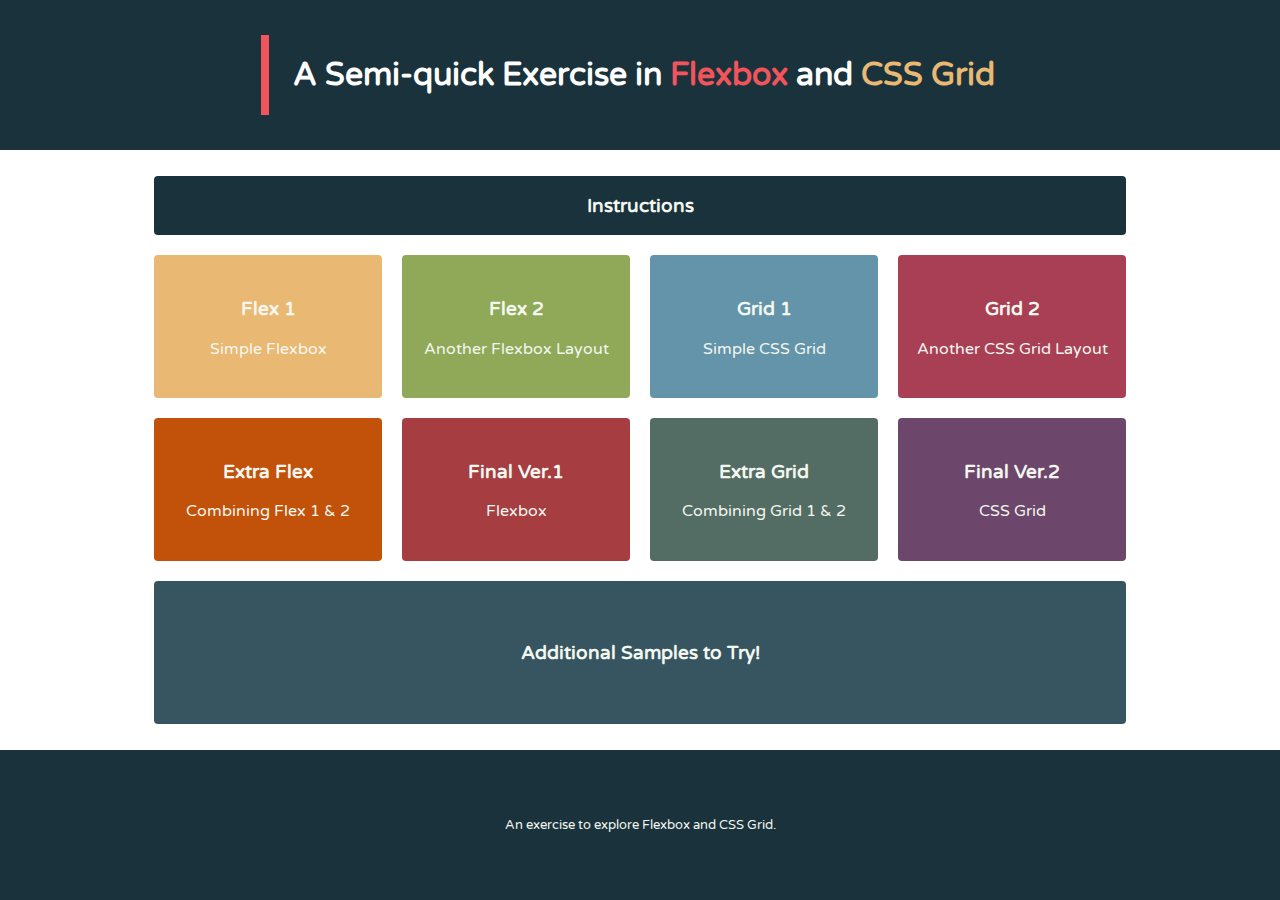
<file: index.html>
<!DOCTYPE HTML>
<html lang="en">

<head>
    <meta charset="utf-8">
    <meta name="viewport" content="width=device-width, 
       initial-scale-1, shrink-to-fit=no">
    <link rel="stylesheet" type="text/css" href="./css/styles.css">
    <title>Home</title>

</head>

<body class="index-body">
    <header class="white-text title-text">
        <div class="title-container">
            <h1>A Semi-quick Exercise in <span class="red-txt">Flexbox</span> and <span class="yellow-txt">CSS
                    Grid</span></h1>
        </div>
    </header>

    <main class="index-main">
        <div class="general">
            <a href="https://docs.google.com/document/d/1uId0Z9MgoUw18yWluw349MRS2-5rszoeCTNqi7ZdqhA/edit?usp=sharing"
                class="overview button" target="_blank">
                <div>
                    <h3>Instructions</h3>
                </div>
            </a>
        </div>

        <div class="links">
            <a href="./flex1.html" class="button one yellow-bg">
                <div>
                    <h3> Flex 1 </h3>
                    <p>Simple Flexbox</p>
                </div>
            </a>
            <a href="./flex2.html" class="button two green-bg">
                <div>
                    <h3> Flex 2 </h3>
                    <p>Another Flexbox Layout</p>
                </div>
            </a>
            <a href="./grid1.html" class="button three blue-bg">
                <div>
                    <h3> Grid 1 </h3>
                    <p>Simple CSS Grid</p>
                </div>
            </a>
            <a href="./grid2.html" class="button four purple-bg">
                <div>
                    <h3> Grid 2 </h3>
                    <p>Another CSS Grid Layout</p>
                </div>
            </a>  
        </div>

        <div class="final-links">
            <a href="./extra-flex.html" class="button inter-flex orange-bg">
                <div>
                    <h3> Extra Flex </h3>
                    <p>Combining Flex 1 & 2</p>
                </div>
            </a>
            <a href="./final-flexbox.html" class="button final-flex red-bg">
                <div>
                    <h3> Final Ver.1 </h3>
                    <p>Flexbox</p>
                </div>
            </a>
            <a href="./extra-grid.html" class="button inter-grid rose-bg">
                <div>
                    <h3> Extra Grid </h3>
                    <p>Combining Grid 1 & 2</p>
                </div>
            </a>
            <a href="./final-grid.html" class="button final-grid purple2-bg">
                <div>
                    <h3> Final Ver.2 </h3>
                    <p>CSS Grid</p>
                </div>
            </a>
        </div>
        <div class="extra">
            <a href="./extra.html" class="extra-btn button">
                <div>
                    <h3>Additional Samples to Try!</h3>
                </div>
            </a>
        </div>
    </main>
    <footer>
        <p>An exercise to explore Flexbox and CSS Grid.</p>
    </footer>
</body>

</html>
</file>
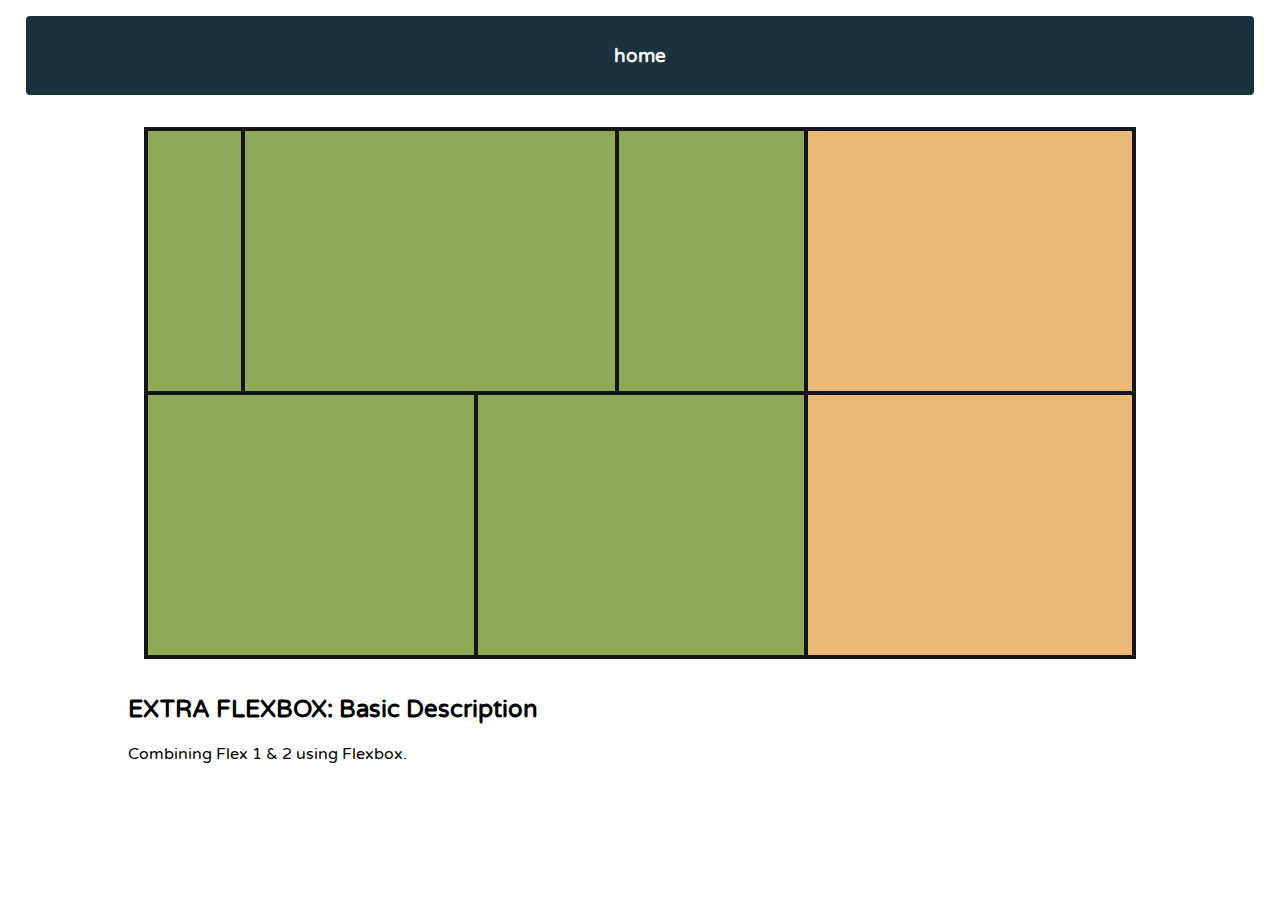
<file: extra-flex.html>
<!DOCTYPE HTML>
<html lang="en">

<head>
    <meta charset="utf-8">
    <meta name="viewport" content="width=device-width, 
       initial-scale-1, shrink-to-fit=no">
    <link rel="stylesheet" type="text/css" href="./css/styles.css">
    <link rel="stylesheet" type="text/css" href="./css/styles-extra-flex.css">
    <title>Extra Flexbox</title>

</head>

<body>
    <div class="container-steps">
        <header class="header-steps">
            <a href="./index.html" class="button">
                <h3>home</h3>
            </a>
        </header>

        <main class="display">
            <div class="container-extra-flex border">
                <div class="container-s2">
                    <div class="top border"></div>
                    <div class="bottom border"></div>
                </div>

                <div class="container-s4">

                    <div class="mini-flex">
                        <div class="mini1 border"></div>
                        <div class="mini2 border"></div>
                        <div class="mini3 border"></div>
                    </div>
                    <div class="small-flex">
                        <div class="small1 border"></div>
                        <div class="small2 border"></div>
                    </div>
                </div>
            </div>

        </main>
        <section class="info-steps">
            <h2>EXTRA FLEXBOX: Basic Description</h2>
            <p>Combining Flex 1 & 2 using Flexbox.</p>
        </section>
    </div>
</body>


</html>
</file>
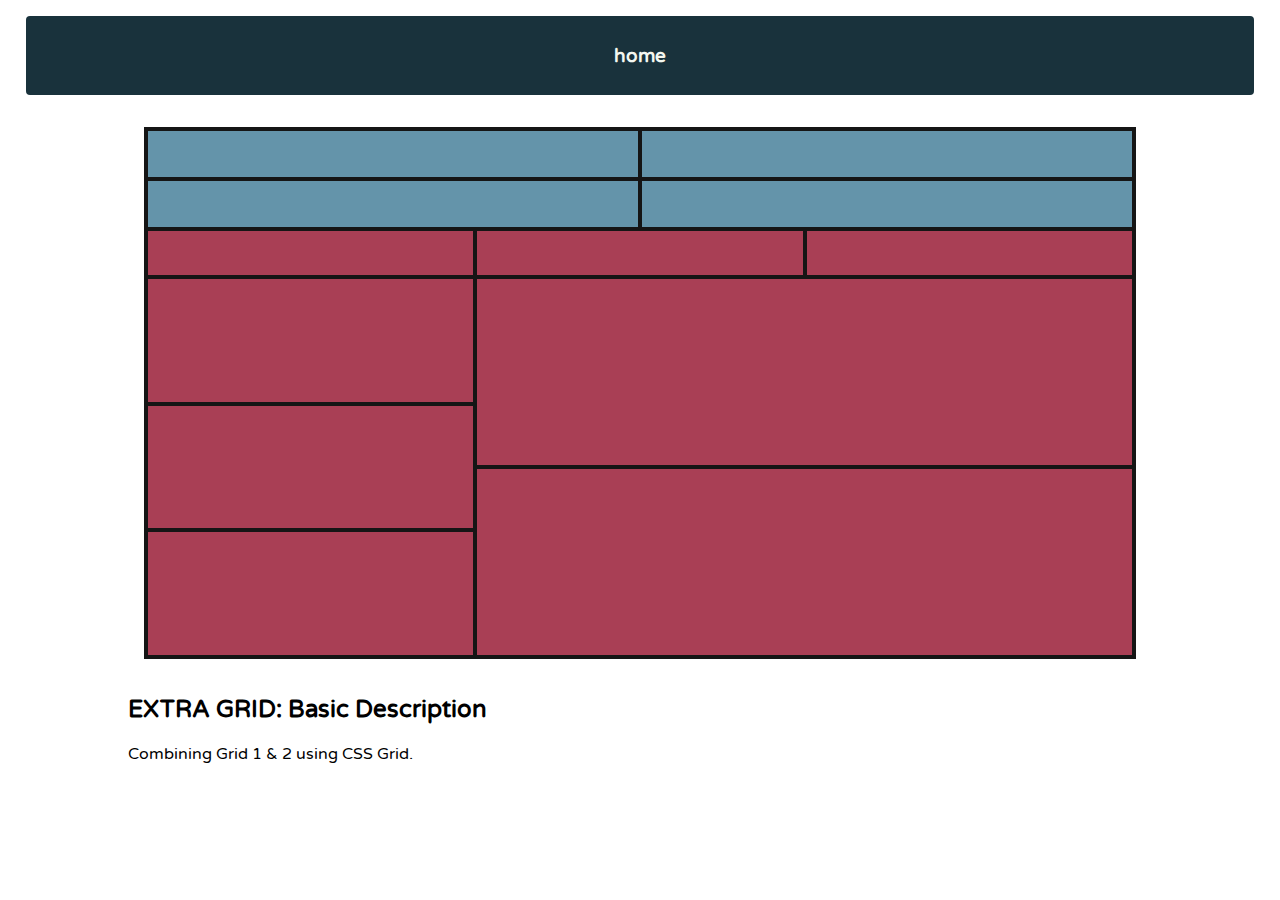
<file: extra-grid.html>
<!DOCTYPE HTML>
<html lang="en">

<head>
    <meta charset="utf-8">
    <meta name="viewport" content="width=device-width, 
       initial-scale-1, shrink-to-fit=no">
    <link rel="stylesheet" type="text/css" href="./css/styles.css">
    <link rel="stylesheet" type="text/css" href="./css/styles-extra-grid.css">
    <title>Extra CSS Grid</title>

</head>

<body>
    <div class="container-steps">
        <header class="header-steps">
            <a href="./index.html" class="button">
                <h3>home</h3>
            </a>
        </header>

        <main class="display">
            <div class="container-extra-grid border">
                <div class="container-s1">
                    <div class="tl border"></div>
                    <div class="tr border"></div>
                    <div class="bl border"></div>
                    <div class="br border"></div>
                </div>
                <div class="container-s3">
                    <div class="top1 border"></div>
                    <div class="top2 border"></div>
                    <div class="top3 border"></div>
    
                    <div class="left-grid ">
                        <div class="left1 border"></div>
                        <div class="left2 border"></div>
                        <div class="left3 border"></div>
                    </div>
                    <div class="right1 border"></div>
                    <div class="right2 border"></div>
                </div>
            </div>
        </main>
        <section class="info-steps">
            <h2>EXTRA GRID: Basic Description</h2>
            <p>Combining Grid 1 & 2 using CSS Grid. </p>
        </section>
    </div>
</body>


</html>
</file>
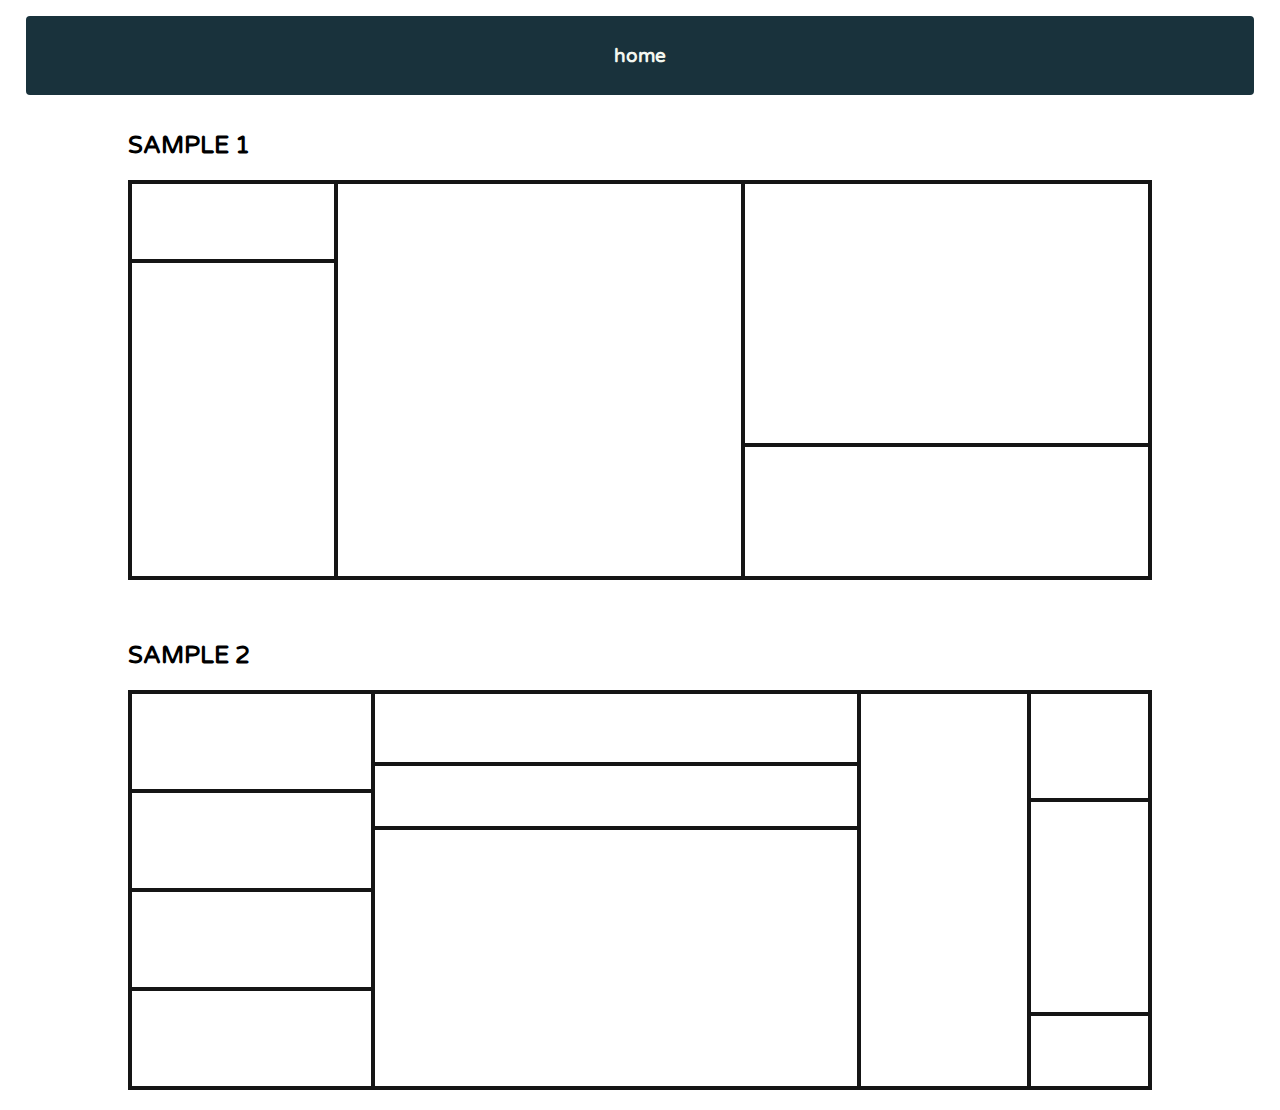
<file: extra.html>
<!DOCTYPE HTML>
<html lang="en">

<head>
    <meta charset="utf-8">
    <meta name="viewport" content="width=device-width, 
       initial-scale-1, shrink-to-fit=no">
    <link rel="stylesheet" type="text/css" href="./css/styles.css">
    <link rel="stylesheet" type="text/css" href="./css/styles-extra.css">

    <title>Extra Exercises</title>

</head>

<body class="extra-body">
    <header class="header-steps">
        <a href="./index.html" class="button">
            <h3>home</h3>
        </a>
    </header>
    <div class="container-extra">
        <h2>SAMPLE 1</h2>
        <div class="sample1 border">
            <div class="s1-grid">
                <div class="pop border"></div>
                <div class="bop border"></div>
            </div>
            <div class="item border"></div>
            <div class="item flex-item ">
                <div class="small-item1 border"></div>
                <div class="small-item2 border"></div>
            </div>
        </div>
        <br>
        <h2>SAMPLE 2</h2>
        <div class="sample2 border">
            <div class="t1">
                <div class="item flex-item">
                    <div class="small-item1 border"></div>
                    <div class="small-item1 border"></div>
                    <div class="small-item1 border"></div>
                    <div class="small-item1 border"></div>
                </div>
            </div>
            <div class="t2 border"></div>
            <div class="t3 border"></div>
            <div class="t4">
                <div class="s1-grid">
                    <div class="pop border"></div>
                    <div class="bop border"></div>
                </div>
            </div>
            <div class="t5 border"></div>
            <div class="t6">
                <div class="top border"></div>
                <div class="bottom border"></div>
            </div>
        </div>
    </div>
</body>

</html>
</file>
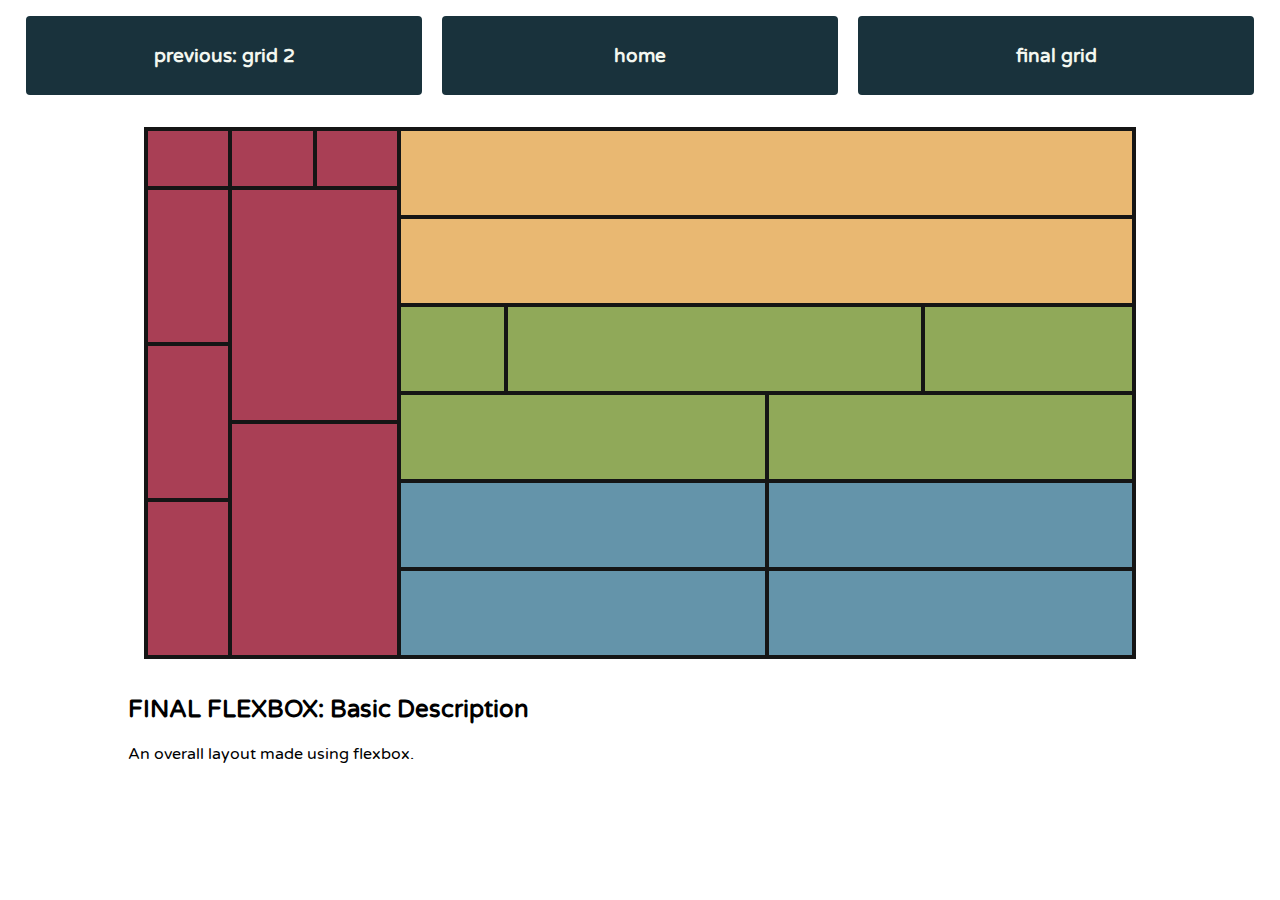
<file: final-flexbox.html>
<!DOCTYPE HTML>
<html lang="en">

<head>
    <meta charset="utf-8">
    <meta name="viewport" content="width=device-width, 
       initial-scale-1, shrink-to-fit=no">
    <link rel="stylesheet" type="text/css" href="./css/styles.css">
    <link rel="stylesheet" type="text/css" href="./css/styles-final-flex.css">
    <title>Final Step: Flexbox</title>

</head>

<body>
    <div class="container-steps">
        <header class="header-steps">
            <a href="./grid2.html" class="button">
                <h3>previous: grid 2</h3>
            </a>
            <a href="./index.html" class="button">
                <h3>home</h3>
            </a>
            <a href="./final-grid.html" class="button">
                <h3>final grid</h3>
            </a>
        </header>

        <main class="display">
            <div class="container-final-flex border">
                <div class="no-octo">
                    <div class="top1 border"></div>
                    <div class="top2 border"></div>
                    <div class="top3 border"></div>

                    <div class="left-grid ">
                        <div class="left1 border"></div>
                        <div class="left2 border"></div>
                        <div class="left3 border"></div>
                    </div>
                    <div class="right1 border"></div>
                    <div class="right2 border"></div>
                </div>
                <div class="yes-octo">
                    <div class="flapjack-octo">
                        <div class="top border"></div>
                        <div class="bottom border"></div>
                    </div>
                    <div class="dumbo-octo">
                        <div class="mini-flex">
                            <div class="mini1 border"></div>
                            <div class="mini2 border"></div>
                            <div class="mini3 border"></div>
                        </div>
                        <div class="small-flex">
                            <div class="small1 border"></div>
                            <div class="small2 border"></div>
                        </div>
                    </div>
                    <div class="ghost-octo">
                        <div class="tl border"></div>
                        <div class="tr border"></div>
                        <div class="bl border"></div>
                        <div class="br border"></div>
                    </div>
                </div>
            </div>
        </main>
        <section class="info-steps">
            <h2>FINAL FLEXBOX: Basic Description</h2>
            <p>An overall layout made using flexbox.</p>
        </section>
    </div>
</body>


</html>
</file>
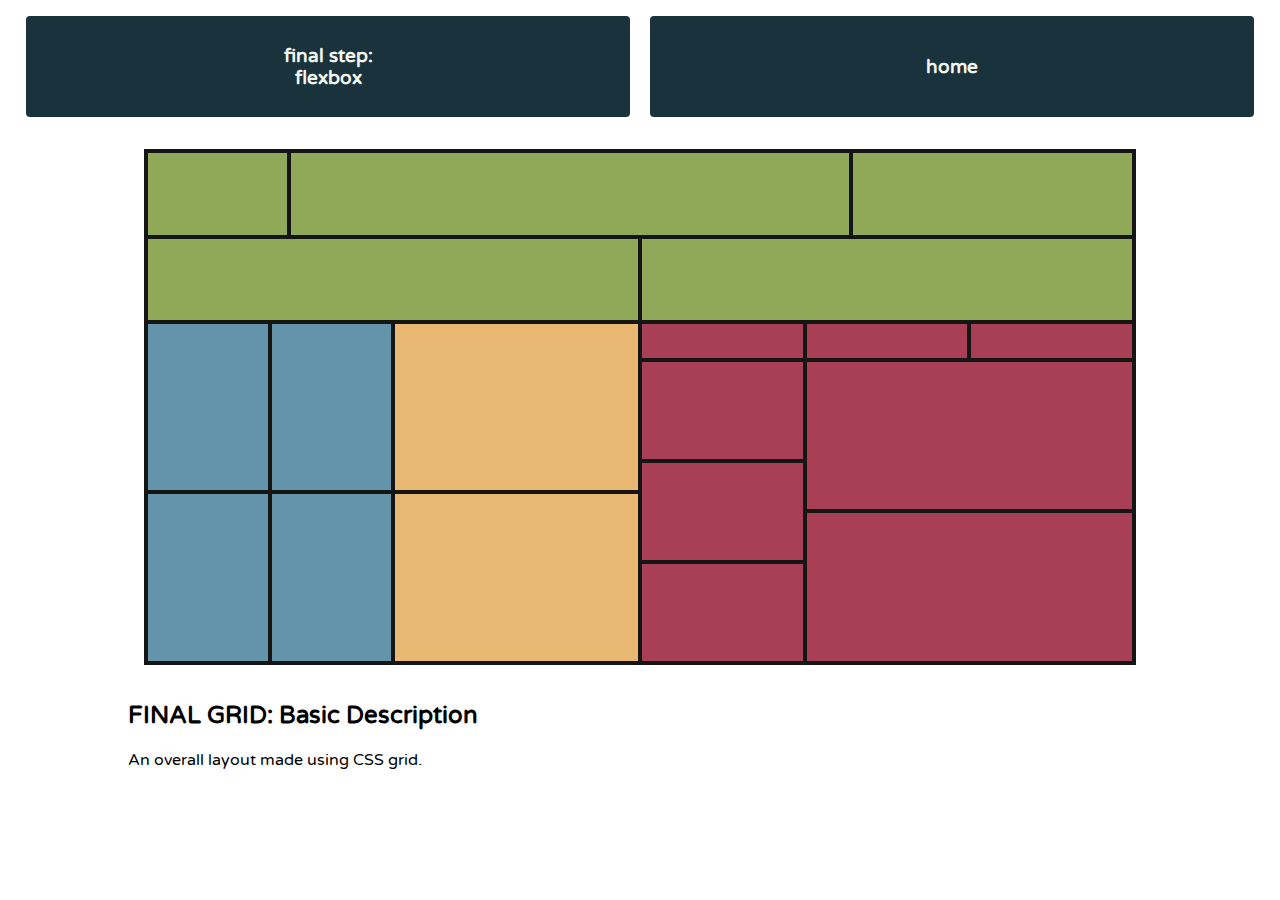
<file: final-grid.html>
<!DOCTYPE HTML>
<html lang="en">

<head>
    <meta charset="utf-8">
    <meta name="viewport" content="width=device-width, 
       initial-scale-1, shrink-to-fit=no">
    <link rel="stylesheet" type="text/css" href="./css/styles.css">
    <link rel="stylesheet" type="text/css" href="./css/styles-final-grid.css">

    <title>Final Step: Grid</title>

</head>

<body>
    <div class="container-steps">
        <header class="header-steps">
            <a href="./final-flexbox.html" class="button">
                <h3>final step: <br> flexbox</h3>
            </a>
            <a href="./index.html" class="button">
                <h3>home</h3>
            </a>
        </header>
        <main class="display">
            <div class="container-final-grid border">
                <div class="husky">
                    <div class="mini-flex">
                        <div class="mini1 border"></div>
                        <div class="mini2 border"></div>
                        <div class="mini3 border"></div>
                    </div>
                    <div class="small-flex">
                        <div class="small1 border"></div>
                        <div class="small2 border"></div>
                    </div>
                </div>

                <div class="bichon">
                    <div class="tl border"></div>
                    <div class="tr border"></div>
                    <div class="bl border"></div>
                    <div class="br border"></div>
                </div>

                <div class="terrier">
                    <div class="top border"></div>
                    <div class="bottom border"></div>
                </div>

                <div class="doberman">
                    <div class="top1 border"></div>
                    <div class="top2 border"></div>
                    <div class="top3 border"></div>

                    <div class="left-grid ">
                        <div class="left1 border"></div>
                        <div class="left2 border"></div>
                        <div class="left3 border"></div>
                    </div>
                    <div class="right1 border"></div>
                    <div class="right2 border"></div>
                </div>
            </div>
        </main>
        <section class="info-steps">
            <h2>FINAL GRID: Basic Description</h2>
            <p>An overall layout made using CSS grid.</p>
        </section>
    </div>
</body>

</html>
</file>
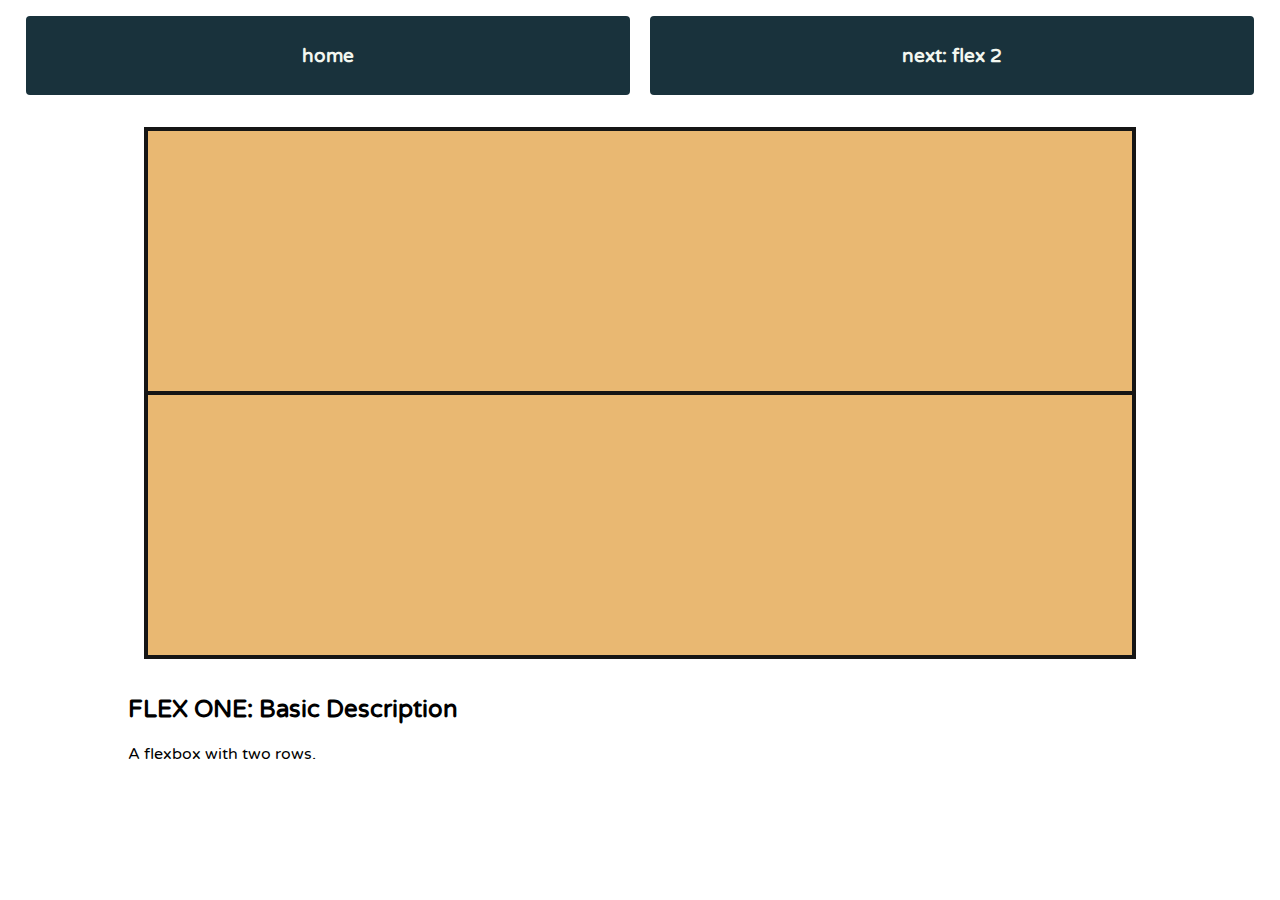
<file: flex1.html>
<!DOCTYPE HTML>
<html lang="en">

<head>
    <meta charset="utf-8">
    <meta name="viewport" content="width=device-width, 
       initial-scale-1, shrink-to-fit=no">
    <link rel="stylesheet" type="text/css" href="./css/styles.css">
    <link rel="stylesheet" type="text/css" href="./css/styles-flex1.css">
    <title>Flex 1</title>
</head>

<body>
    <div class="container-steps">
        <header class="header-steps">
            <a href="./index.html" class="button">
                <h3>home</h3>
            </a>
            <a href="./flex2.html" class="button">
                <h3>next: flex 2</h3>
            </a>
        </header>

        <main class="display">
            <div class="container-s2 border">
                <div class="top border"></div>
                <div class="bottom border"></div>
            </div>
        </main>
        <section class="info-steps">
            <h2>FLEX ONE: Basic Description</h2>
            <p>A flexbox with two rows.</p>
        </section>
    </div>
</body>


</html>
</file>
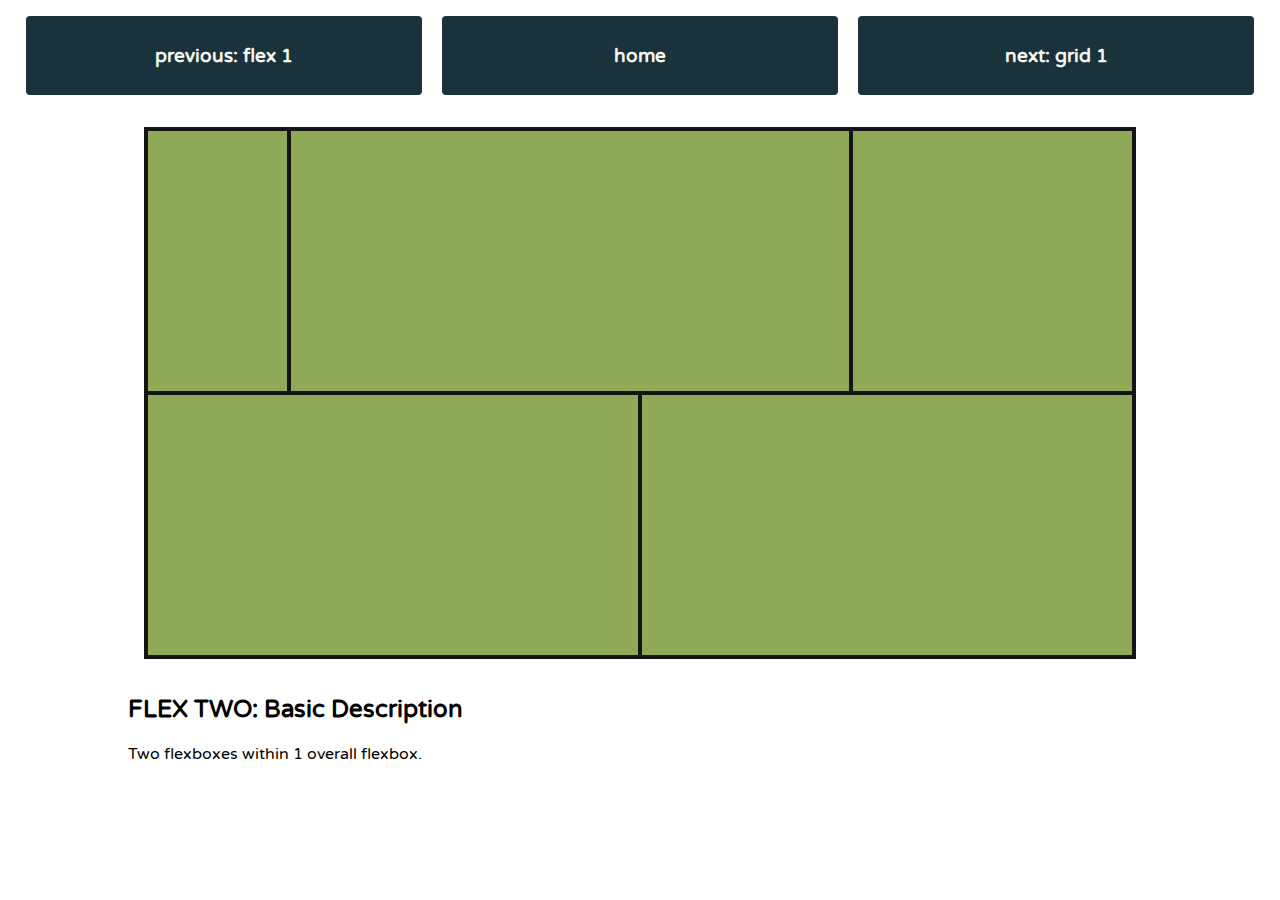
<file: flex2.html>
<!DOCTYPE HTML>
<html lang="en">

<head>
    <meta charset="utf-8">
    <meta name="viewport" content="width=device-width, 
       initial-scale-1, shrink-to-fit=no">
    <link rel="stylesheet" type="text/css" href="./css/styles.css">
    <link rel="stylesheet" type="text/css" href="./css/styles-flex2.css">
    <title>Flex 2</title>
</head>

<body>
    <div class="container-steps">
        <header class="header-steps">
            <a href="./flex1.html" class="button">
                <h3>previous: flex 1</h3>
            </a>
            <a href="./index.html" class="button">
                <h3>home</h3>
            </a>
            <a href="./grid1.html" class="button less-padding">
                <h3>next: grid 1</h3>
            </a>
        </header>
        <main class="display">
            <div class="container-s4 border">
                <div class="mini-flex">
                    <div class="mini1 border"></div>
                    <div class="mini2 border"></div>
                    <div class="mini3 border"></div>
                </div>
                <div class="small-flex">
                    <div class="small1 border"></div>
                    <div class="small2 border"></div>
                </div>
            </div>
        </main>
        <section class="info-steps">
            <h2>FLEX TWO: Basic Description</h2>
            <p>Two flexboxes within 1 overall flexbox.</p>
        </section>
    </div>
</body>


</html>
</file>
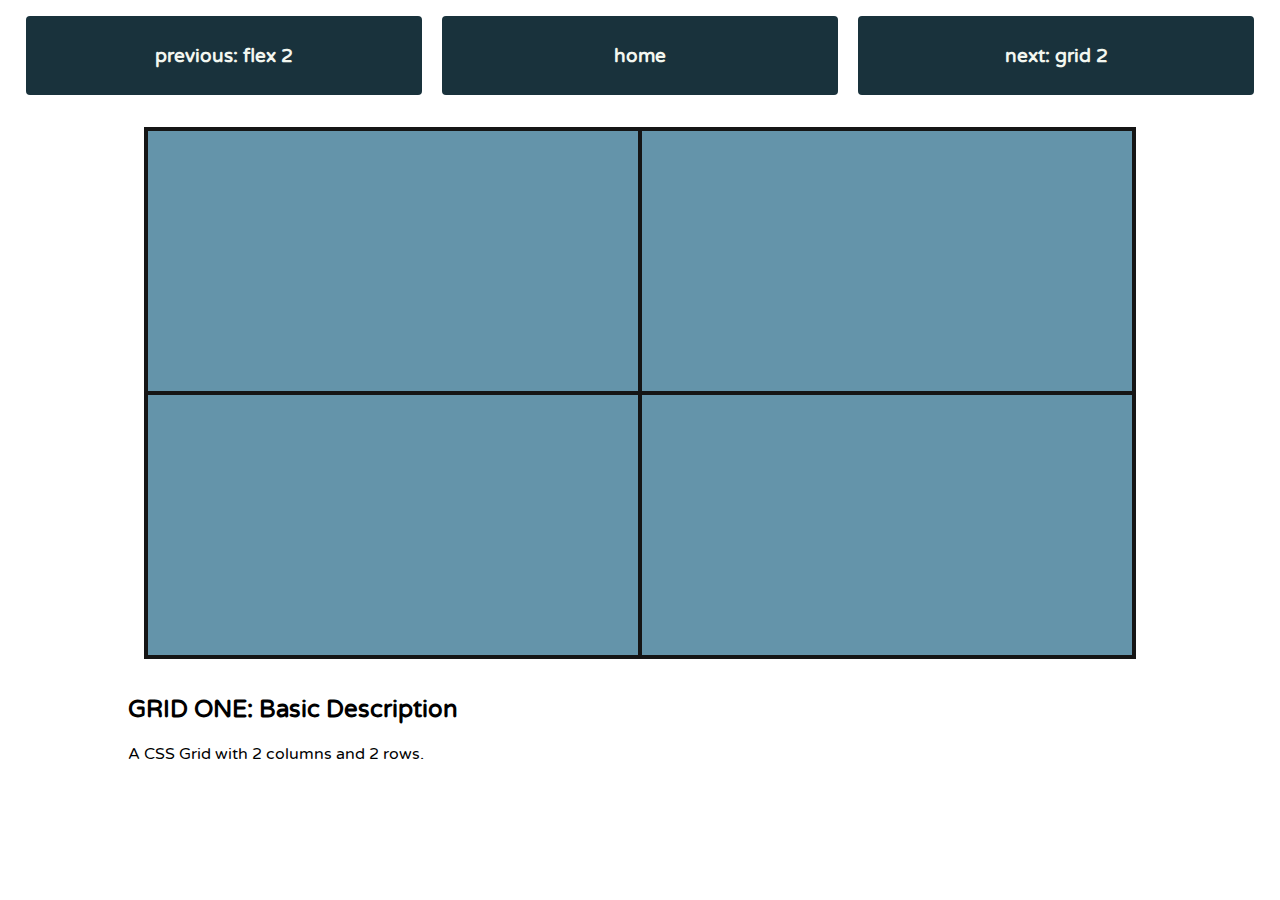
<file: grid1.html>
<!DOCTYPE HTML>
<html lang="en">

<head>
    <meta charset="utf-8">
    <meta name="viewport" content="width=device-width, 
       initial-scale-1, shrink-to-fit=no">
    <link rel="stylesheet" type="text/css" href="./css/styles.css">
    <link rel="stylesheet" type="text/css" href="./css/styles-grid1.css">
    <title>Grid 1</title>

</head>

<body>
    <div class="container-steps">
        <header class="header-steps">
            <a href="./flex2.html" class="button">
                <h3>previous: flex 2</h3>
            </a>
            <a href="./index.html" class="button">
                <h3>home</h3>
            </a>
            <a href="./grid2.html" class="button">
                <h3>next: grid 2</h3>
            </a>
        </header>
        <main class="display">

            <div class="container-s1 border">
                <div class="tl border"></div>
                <div class="tr border"></div>
                <div class="bl border"></div>
                <div class="br border"></div>
            </div>
        </main>
        <section class="info-steps">
            <h2>GRID ONE: Basic Description</h2>
            <p>A CSS Grid with 2 columns and 2 rows.</p>
        </section>
    </div>
</body>


</html>
</file>
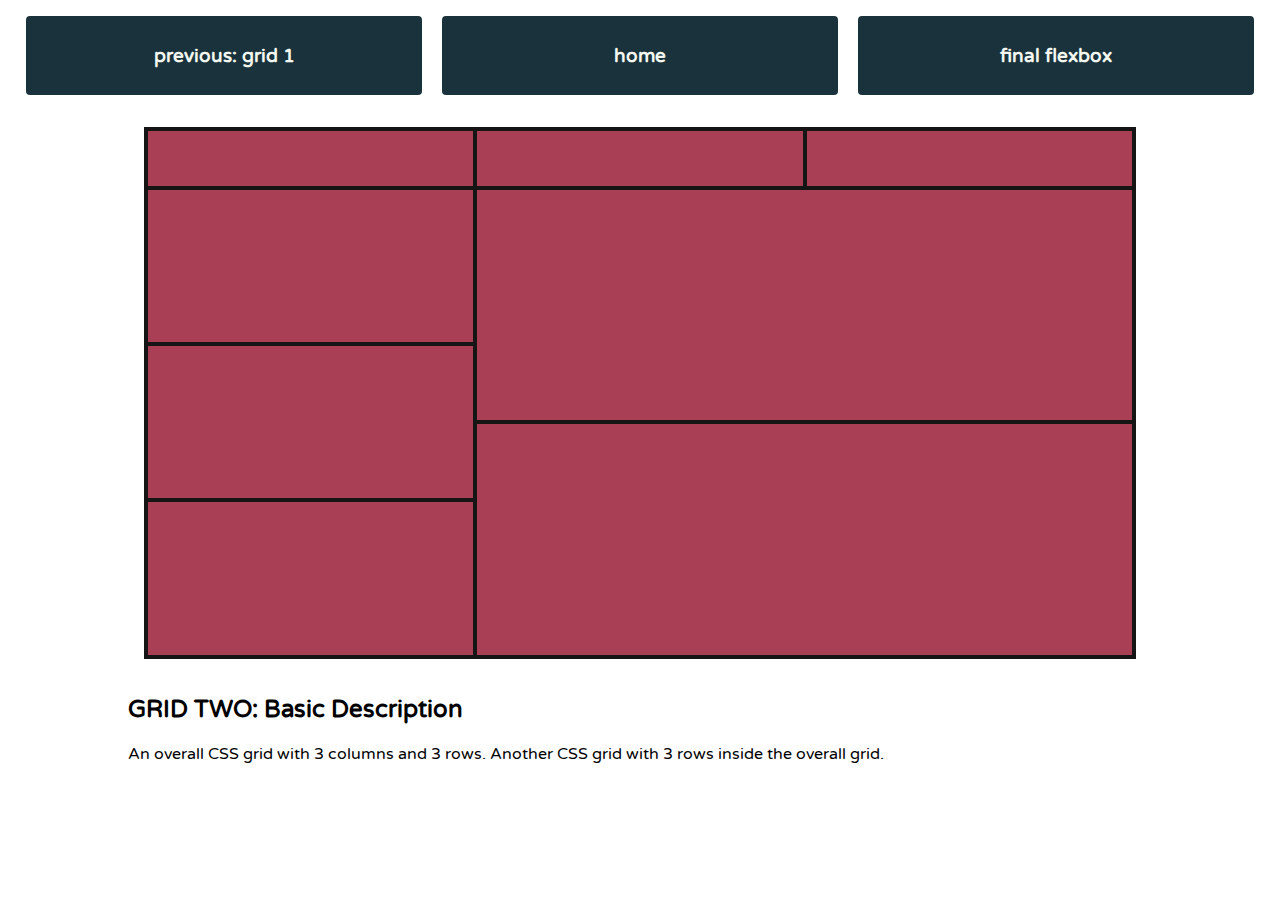
<file: grid2.html>
<!DOCTYPE HTML>
<html lang="en">

<head>
    <meta charset="utf-8">
    <meta name="viewport" content="width=device-width, 
       initial-scale-1, shrink-to-fit=no">
    <link rel="stylesheet" type="text/css" href="./css/styles.css">
    <link rel="stylesheet" type="text/css" href="./css/styles-grid2.css">
    <title>Grid 2</title>
</head>

<body>
    <div class="container-steps">
        <header class="header-steps">
            <a href="./grid1.html" class="button">
                <h3>previous: grid 1</h3>
            </a>
            <a href="./index.html" class="button">
                <h3>home</h3>
            </a>
            <a href="./final-flexbox.html" class="button">
                <h3>final flexbox</h3>
            </a>
        </header>
        <main class="display">
            <div class="container-s3 border">
                <div class="top1 border"></div>
                <div class="top2 border"></div>
                <div class="top3 border"></div>

                <div class="left-grid ">
                    <div class="left1 border"></div>
                    <div class="left2 border"></div>
                    <div class="left3 border"></div>
                </div>
                <div class="right1 border"></div>
                <div class="right2 border"></div>
            </div>
        </main>
        <section class="info-steps">
            <h2>GRID TWO: Basic Description</h2>
            <p>An overall CSS grid with 3 columns and 3 rows. Another CSS grid with 3 rows inside the overall grid.</p>
        </section>
    </div>
</body>


</html>
</file>
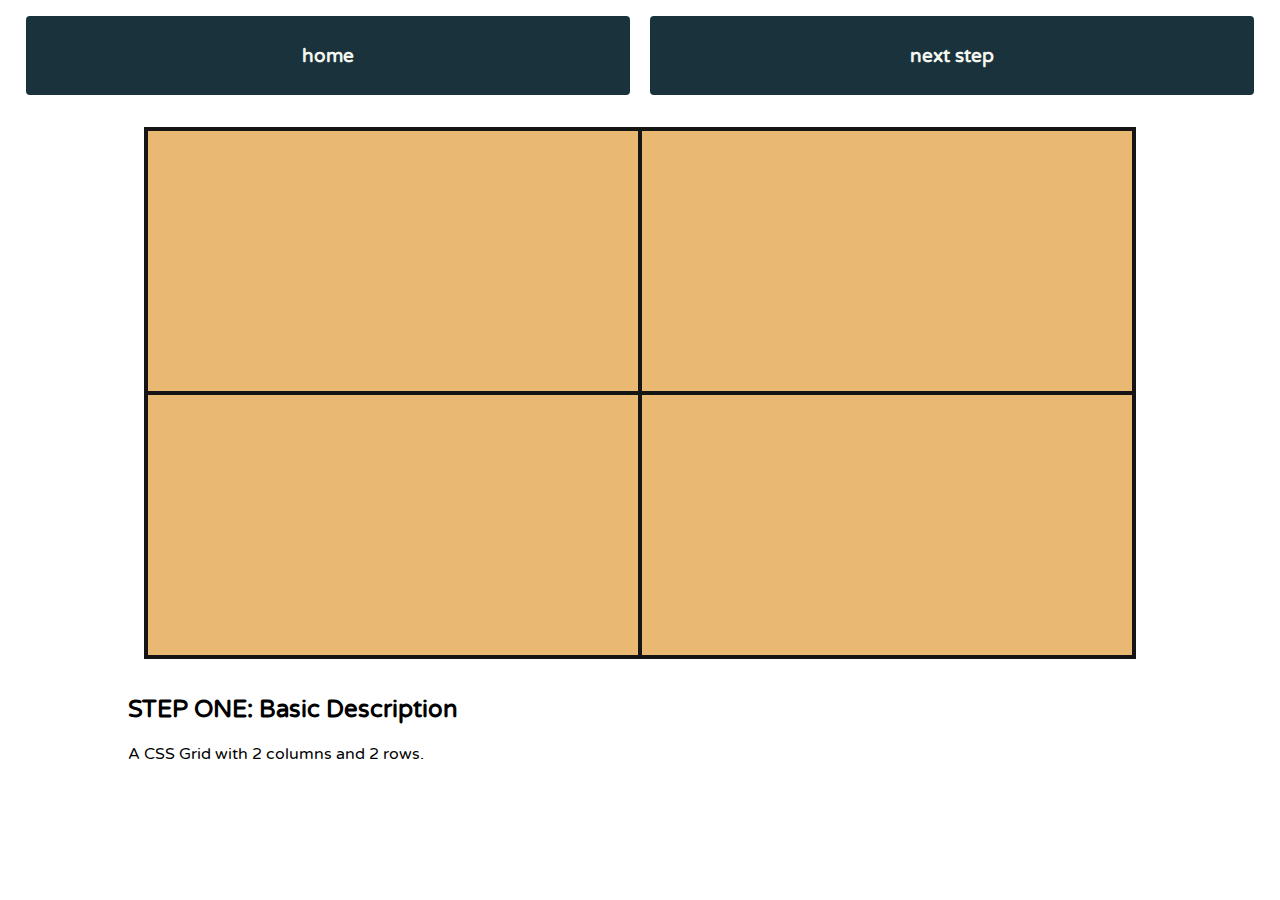
<file: step1.html>
<!DOCTYPE HTML>
<html lang="en">

<head>
    <meta charset="utf-8">
    <meta name="viewport" content="width=device-width, 
       initial-scale-1, shrink-to-fit=no">
    <link rel="stylesheet" type="text/css" href="./css/styles.css">
    <link rel="stylesheet" type="text/css" href="./css/styles-s1.css">
    <title>Step 1</title>

</head>

<body>
    <div class="container-steps">
        <header class="header-steps">
            <a href="./index.html" class="button">
                <h3>home</h3>
            </a>
            <a href="./step2.html" class="button">
                <h3>next step</h3>
            </a>
        </header>
        <main class="display">

            <div class="container-s1 border">
                <div class="tl border"></div>
                <div class="tr border"></div>
                <div class="bl border"></div>
                <div class="br border"></div>
            </div>
        </main>
        <section class="info-steps">
            <h2>STEP ONE: Basic Description</h2>
            <p>A CSS Grid with 2 columns and 2 rows.</p>
        </section>
    </div>
</body>


</html>
</file>
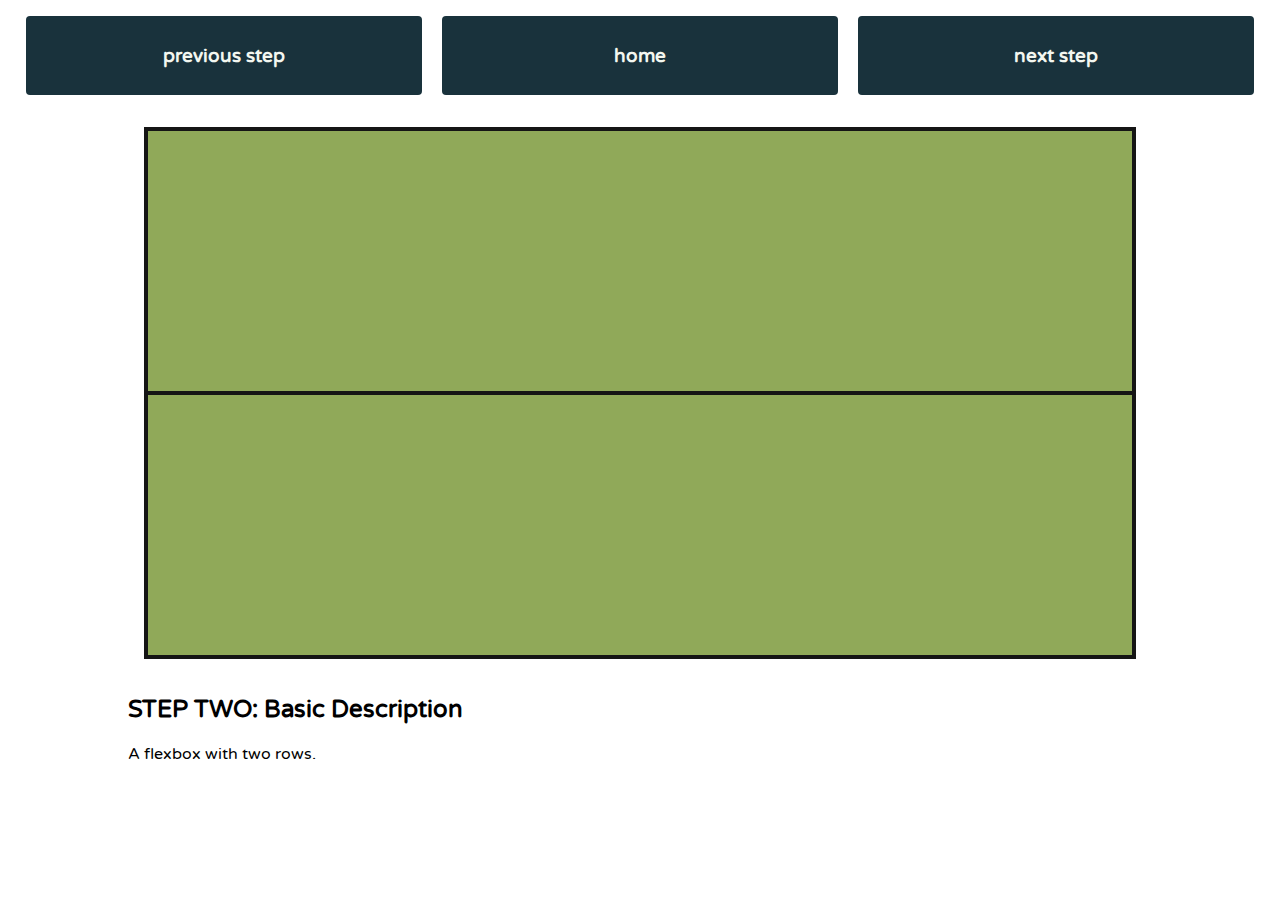
<file: step2.html>
<!DOCTYPE HTML>
<html lang="en">

<head>
    <meta charset="utf-8">
    <meta name="viewport" content="width=device-width, 
       initial-scale-1, shrink-to-fit=no">
    <link rel="stylesheet" type="text/css" href="./css/styles.css">
    <link rel="stylesheet" type="text/css" href="./css/styles-s2.css">
    <title>Step 2</title>
</head>

<body>
    <div class="container-steps">
        <header class="header-steps">
            <a href="./step1.html" class="button">
                <h3>previous step</h3>
            </a>
            <a href="./index.html" class="button">
                <h3>home</h3>
            </a>
            <a href="./step3.html" class="button">
                <h3>next step</h3>
            </a>
        </header>

        <main class="display">
            <div class="container-s2 border">
                <div class="top border"></div>
                <div class="bottom border"></div>
            </div>
        </main>
        <section class="info-steps">
            <h2>STEP TWO: Basic Description</h2>
            <p>A flexbox with two rows.</p>
        </section>
    </div>
</body>


</html>
</file>
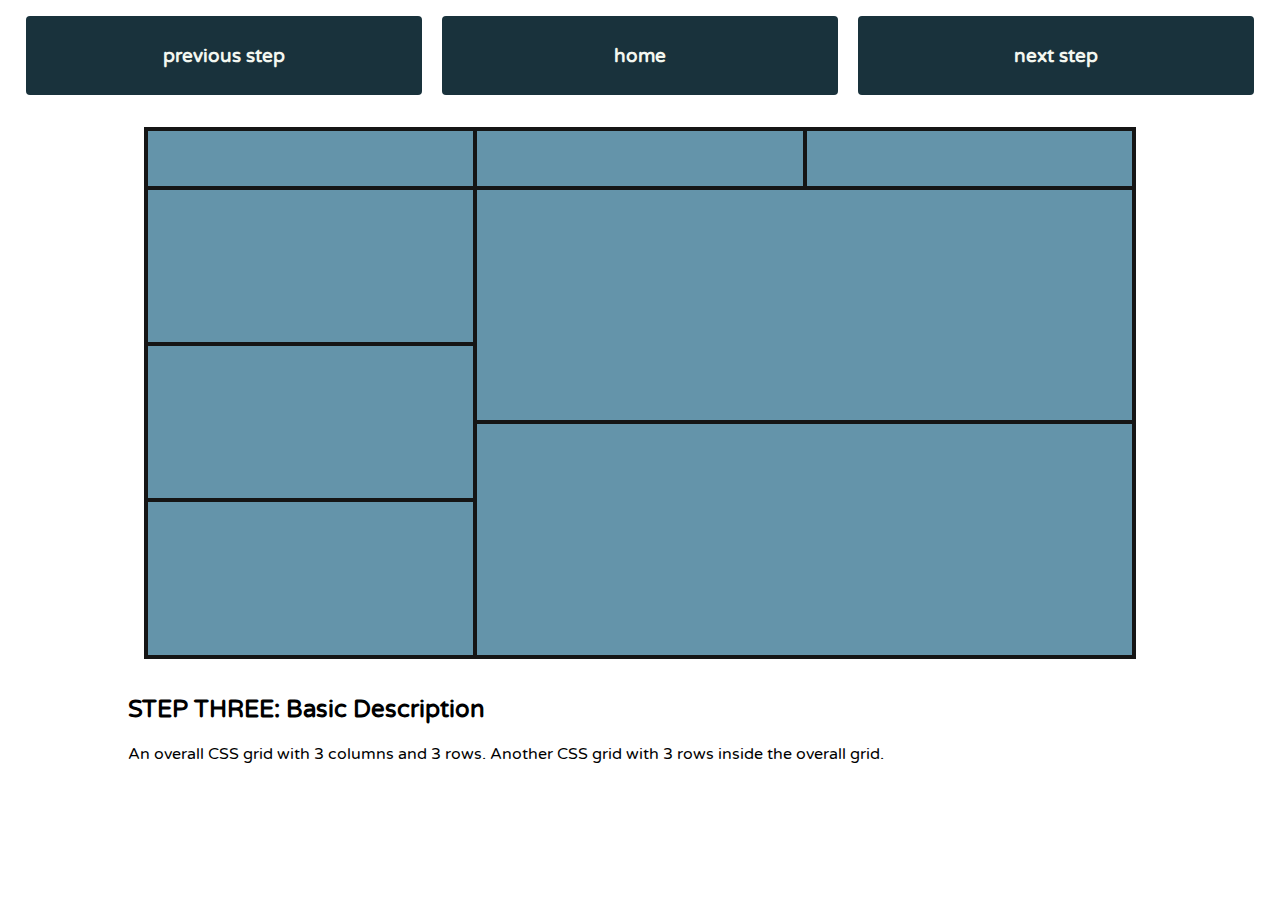
<file: step3.html>
<!DOCTYPE HTML>
<html lang="en">

<head>
    <meta charset="utf-8">
    <meta name="viewport" content="width=device-width, 
       initial-scale-1, shrink-to-fit=no">
    <link rel="stylesheet" type="text/css" href="./css/styles.css">
    <link rel="stylesheet" type="text/css" href="./css/styles-s3.css">
    <title>Step 3</title>
</head>

<body>
    <div class="container-steps">
        <header class="header-steps">
            <a href="./step2.html" class="button">
                <h3>previous step</h3>
            </a>
            <a href="./index.html" class="button">
                <h3>home</h3>
            </a>
            <a href="./step4.html" class="button">
                <h3>next step</h3>
            </a>
        </header>
        <main class="display">
            <div class="container-s3 border">
                <div class="top1 border"></div>
                <div class="top2 border"></div>
                <div class="top3 border"></div>

                <div class="left-grid ">
                    <div class="left1 border"></div>
                    <div class="left2 border"></div>
                    <div class="left3 border"></div>
                </div>
                <div class="right1 border"></div>
                <div class="right2 border"></div>
            </div>
        </main>
        <section class="info-steps">
            <h2>STEP THREE: Basic Description</h2>
            <p>An overall CSS grid with 3 columns and 3 rows. Another CSS grid with 3 rows inside the overall grid.</p>
        </section>
    </div>
</body>


</html>
</file>
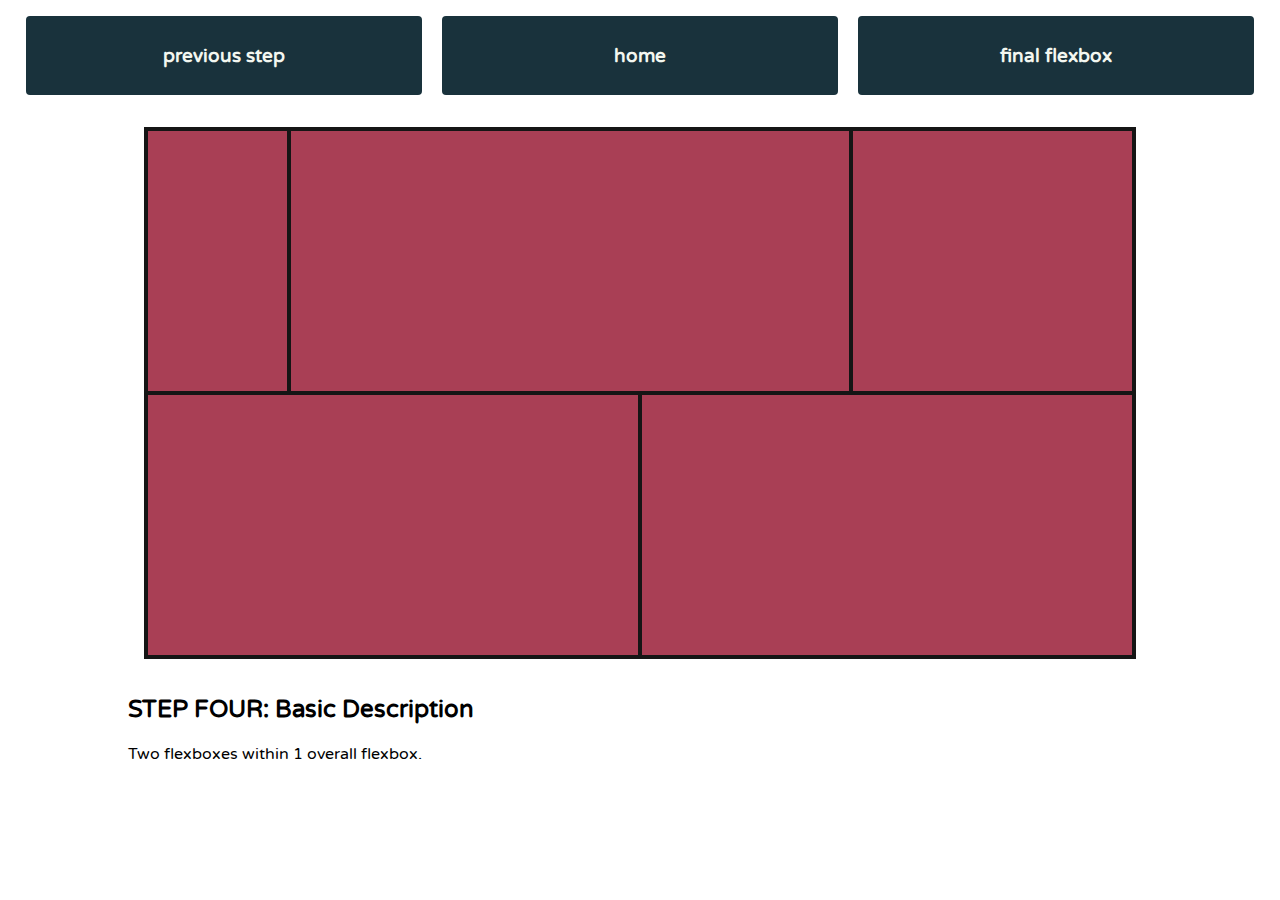
<file: step4.html>
<!DOCTYPE HTML>
<html lang="en">

<head>
    <meta charset="utf-8">
    <meta name="viewport" content="width=device-width, 
       initial-scale-1, shrink-to-fit=no">
    <link rel="stylesheet" type="text/css" href="./css/styles.css">
    <link rel="stylesheet" type="text/css" href="./css/styles-s4.css">
    <title>Step 4</title>
</head>

<body>
    <div class="container-steps">
        <header class="header-steps">
            <a href="./step3.html" class="button">
                <h3>previous step</h3>
            </a>
            <a href="./index.html" class="button">
                <h3>home</h3>
            </a>
            <a href="./final-flexbox.html" class="button less-padding">
                <h3>final flexbox</h3>
            </a>
        </header>
        <main class="display">
            <div class="container-s4 border">
                <div class="mini-flex">
                    <div class="mini1 border"></div>
                    <div class="mini2 border"></div>
                    <div class="mini3 border"></div>
                </div>
                <div class="small-flex">
                    <div class="small1 border"></div>
                    <div class="small2 border"></div>
                </div>
            </div>
        </main>
        <section class="info-steps">
            <h2>STEP FOUR: Basic Description</h2>
            <p>Two flexboxes within 1 overall flexbox.</p>
        </section>
    </div>
</body>


</html>
</file>
<file: css/styles.css>
@import url('https://fonts.googleapis.com/css2?family=Corben:wght@400;700&family=Varela+Round&display=swap');

:root {
    --sizzling-red: #f2545bff;
    --amaranth-purple: #a93f55ff;
    --gunmetal: #19323cff;
    --mint-cream: rgb(243, 247, 240);
    --eerie-black: #151515ff;
    --dark-grey: rgb(54, 85, 96); 
    --sweet-brown: #a63d40ff;
    --earth-yellow: #e9b872ff;
    --asparagus: #90a959ff;
    --air-superiority-blue: #6494aaff;
    --lighter-blue: #7FC8F8;
    --dark-purple: rgb(109, 70, 107);
    --rose-taupe: #546D64; 
}

* {
    font-family: 'Varela Round', sans-serif;
    box-sizing: border-box;
}

.white-text {
    color: white;
}

.blue-txt {
    color: var(--lighter-blue);
}

.red-txt {
    color: var(--sizzling-red);
}

.yellow-txt {
    color: var(--earth-yellow)
}

body {
    margin: 0;
}

.index-body {
    display: grid;
    grid-template-areas: "header header header"
        "empty1 body empty2"
        "footer footer footer";
    grid-template-rows: 1fr 4fr 1fr;
    grid-template-columns: 0.1fr 0.8fr 0.1fr;
    height: 100vh;
}

.index-main {
    grid-area: body;
    display: grid;
    grid-template-rows: auto 1fr 1fr 1fr;
    grid-template-areas: "a"
        "b"
        "c"
        "d";
}

header {
    grid-area: header;
    background-color: var(--gunmetal);
    display: flex;
    justify-content: center;
    align-items: center;
}

.title-container {
    border-left: 8px solid;
    border-color: var(--sizzling-red);
    padding-left: 1.5rem;
    padding-right: 1.5rem;
}


footer {
    grid-area: footer;
    background-color: var(--gunmetal);
    font-size: 10pt;
    color: var(--mint-cream);
    display: flex;
    justify-content: center;
    align-items: center;
}

header,
footer,
main {
    padding: 1rem;
}

.button {
    display: flex;
    justify-content: center;
    align-items: center;
    text-align: center;

    border-radius: 4px;
    background-color: var(--gunmetal);
    color: var(--mint-cream);
    margin: 10px;
    padding-right: 4%;
    padding-left: 4%;
}


.green-bg {
    background-color: var(--asparagus);
}

.blue-bg {
    background-color: var(--air-superiority-blue);
}

.yellow-bg {
    background-color: var(--earth-yellow);
}

.red-bg {
    background-color: var(--sweet-brown);
}

.purple-bg {
    background-color: var(--amaranth-purple);
}

.purple2-bg {
    background-color: var(--dark-purple);
}
.rose-bg{
    background-color: var(--rose-taupe);
}

.orange-bg {
    background-color: #C2510A;
}

.general {
    grid-area: a;
    height: 50%;
}

.links {
    grid-area: b;
    height: 100%;
    display: grid;
    grid-template-areas: "one two three four";
    grid-template-columns: repeat(4, 1fr);
    grid-template-rows: 1fr;
    min-height: 150px;
}

.final-links {
    grid-area: c;
    height: 100%;
    display: grid;
    grid-template-areas: "i1 final1 i2 final2";
    grid-template-columns: repeat(4, 1fr);
    grid-template-rows: 1fr;
    min-height: 150px;
}

.extra {
    grid-area: d; 
    display: grid; 
}
.extra-btn {
    background-color: var(--dark-grey);
}

.one {
    grid-area: one;
}

.two {
    grid-area: two;
}

.three {
    grid-area: three;
}

.four {
    grid-area: four;
}

.final-flex {
    grid-area: final1;
}

.final-grid {
    grid-area: final2;
}

a {
    text-decoration: none;
    color: black;
}

a:hover {
    background-color: #A49E8D;
    color: black;

}

.container-steps {
    display: grid;
    grid-template-areas: "header header header"
        "blank sample b2"
        "blank instructions b2";
    grid-template-rows: auto 5fr 2fr;
    grid-template-columns: 0.1fr 0.8fr 0.1fr;
    height: 100vh;
}

.header-steps {
    grid-area: header;
    background-color: white;
}

.header-steps a {
    width: 100%;
    height: 100%;
}

.display {
    grid-area: sample;
    height: 100%;
    min-height: 400px;
}

.info-steps {
    grid-area: instructions;
}


@media screen and (max-width: 1050px) {
    .title-container {
        margin-left: 5%;
    }

    .links {
        grid-template-areas: "one"
            "two"
            "three"
            "four";
        grid-template-columns: 1fr;
        grid-template-rows: repeat(4, 1fr);
    }

    .final-links {
        grid-template-areas: "i1"
            "final1"
            "i2"
            "final2";
        grid-template-columns: 1fr;
        grid-template-rows: repeat(2, 1fr);
    }

    .extra-links {
        grid-template-areas: "l1"
            "l2"
            "l3";
        grid-template-rows: repeat(3, 1fr);
    }

    section h2 {
        text-align: center;
    }

    .index-main {
        grid-template-rows: auto auto auto auto;
    }
    .extra-btn {
        min-height: 95px;
    }
}

@media screen and (max-width: 950px) {
    .header-steps .button {
        padding-top: 0;
        padding-bottom: 0;
    }

    .header-steps h3 {
        font-size: 16px;
    }
}
</file>
<file: css/styles-extra-flex.css>
:root {
    --sizzling-red: #f2545bff;
    --amaranth-purple: #a93f55ff;
    --gunmetal: #19323cff;
    --mint-cream: rgb(243, 247, 240);
    --eerie-black: #151515ff;
    --dark-grey: rgb(54, 85, 96);
    --sweet-brown: #a63d40ff;
    --earth-yellow: #e9b872ff;
    --asparagus: #90a959ff;
    --air-superiority-blue: #6494aaff;
    --lighter-blue: #7FC8F8;
    --dark-purple: rgb(109, 70, 107);
}
.border {
    border: 2px solid var(--eerie-black);
}

.container-extra-flex {
    display: flex; 
    height: 100%; 
    flex-direction: row-reverse;
}

.container-s2 {
    flex: 1 1 auto; 
    display: flex;
    flex-direction: column;
    height: 100%;
    background-color: var(--earth-yellow);
}

.top {
    flex: 1 1 auto;
}

.bottom {
    flex: 1 1 auto;
}

.border {
    border: 2px solid var(--eerie-black);
}

.container-s4 {
    flex: 2 2 auto; 
    height: 100%;
    display: flex;
    flex-direction: column;
    flex-wrap: wrap;
    background-color: var(--asparagus);
}

.mini-flex {
    display: flex;
    flex-direction: row;
    flex: 1 1 auto;
}

.mini1 {
    flex: 0.5 0.5 auto;
}

.mini2 {
    flex: 2 2 auto;
}

.mini3 {
    flex: 1 1 auto;
}

.small-flex {
    display: flex;
    flex: 1 1 auto;
}

.small1 {
    flex: 1 1 auto;
}

.small2 {
    flex: 1 1 auto;
}

.border {
    border: 2px solid var(--eerie-black);
}
</file>
<file: css/styles-extra-grid.css>
:root {
    --sizzling-red: #f2545bff;
    --amaranth-purple: #a93f55ff;
    --gunmetal: #19323cff;
    --mint-cream: rgb(243, 247, 240);
    --eerie-black: #151515ff;
    --dark-grey: rgb(54, 85, 96);
    --sweet-brown: #a63d40ff;
    --earth-yellow: #e9b872ff;
    --asparagus: #90a959ff;
    --air-superiority-blue: #6494aaff;
    --lighter-blue: #7FC8F8;
    --dark-purple: rgb(109, 70, 107);
}
.border {
    border: 2px solid var(--eerie-black);
}
.container-extra-grid {
    height: 100%; 
    display: grid; 
    grid-template-columns: 1fr;
    grid-template-rows: 100px 1fr; 
    grid-template-areas: "p1"
                        "p2";                   
}

.container-s1 {
    grid-area: p1; 
    height: 100%;
    display: grid;
    grid-template-columns: 1fr 1fr;
    grid-template-rows: repeat(2, 1fr);
    background-color: var(--air-superiority-blue);

}

.tl {
    grid-row: 1 / span 1;
    grid-column: 1 / span 1;
}

.tr {
    grid-row: 1 / span 1;
    grid-column: 2 / span 1;
}

.bl {
    grid-row: 2 / span 1;
    grid-column: 1 / span 1;
}

.br {
    grid-row: 2 / span 1;
    grid-column: 2 / span 1;
}

.container-s3 {
    grid-area: p2; 
    display: grid;
    grid-template-columns: repeat(3, 1fr);
    grid-template-rows: 0.5fr 2fr 2fr;
    grid-template-areas: "strawberry raspberry blackberry"
        "blueberry apple apple"
        "blueberry mango mango";
    background-color: var(--amaranth-purple);
}

.top1 {
    grid-area: strawberry;
}

.top2 {
    grid-area: raspberry;
}

.top3 {
    grid-area: blackberry;
}

.right1 {
    grid-area: apple;
}

.right2 {
    grid-area: mango;
}

.left-grid {
    grid-area: blueberry;
    display: grid;
    grid-template-columns: 1fr;
    grid-template-rows: repeat(3, 1fr);
    grid-template-areas: "floor"
        "tower"
        "skyscraper";

}

.left1 {
    grid-area: floor;
}

.left2 {
    grid-area: tower;
}

.left3 {
    grid-area: skyscraper;
}
</file>
<file: css/styles-extra.css>
:root {
    --sizzling-red: #f2545bff;
    --amaranth-purple: #a93f55ff;
    --gunmetal: #19323cff;
    --mint-cream: rgb(243, 247, 240);
    --eerie-black: #151515ff;
    --dark-grey: rgb(54, 85, 96);
    --sweet-brown: #a63d40ff;
    --earth-yellow: #e9b872ff;
    --asparagus: #90a959ff;
    --air-superiority-blue: #6494aaff;
    --lighter-blue: #7FC8F8;
    --dark-purple: rgb(109, 70, 107);
}

.border {
    border: 2px solid var(--eerie-black);
}

.extra-body {
    min-height: 100vh;
    display: grid;
    grid-template-rows: auto 1fr;
    grid-template-columns: 0.1fr 0.8fr 0.1fr;
    grid-template-areas: "header header header"
        "b1 main b2";
}

.header {
    grid-area: header;
}

.container-extra {
    grid-area: main;
}

.sample1,
.sample2 {
    min-height: 400px;
    margin-bottom: 2%;
}

.sample1 {
    display: flex;
    flex-direction: row;
}

.s1-grid {
    flex: 1 1 auto;
    display: grid;
    grid-template-rows: 1fr 3fr 1fr;
    grid-template-columns: 1fr;
}

.pop {
    grid-row: 1 / span 1;
}

.bop {
    grid-row: 2 / span 2;
}

.item {
    flex: 2 2 auto;
}

.flex-item {
    display: flex;
    flex-direction: column-reverse;
}

.small-item1 {
    flex: 1 1 auto;
}

.small-item2 {
    flex: 2 2 auto;
}

.sample2 {
    display: grid;
    grid-template-columns: 1fr 2fr 0.3fr 0.4fr 0.5fr;
    grid-template-rows: 0.5fr 0.25fr 2fr;
    grid-template-areas: "t1 t5 t2 t2 t3"
        "t1 t4 t2 t2 t3"
        "t1 t4 t2 t2 t6";
}

.t1 {
    grid-area: t1;
    display: flex;
}

.t2 {
    grid-area: t2;
}

.t3 {
    grid-area: t3;
}

.t4 {
    grid-area: t4;
    display: grid;
}

.t5 {
    grid-area: t5;
}

.t6 {
    grid-area: t6;
    display: flex;
    flex-direction: column-reverse;
    height: 100%;
}

.t7 {
    grid-area: t7;
}

.top {
    flex: 1 1 auto;
}

.bottom {
    flex: 3 3 auto;
}
</file>
<file: css/styles-final-flex.css>
:root {
    --sizzling-red: #f2545bff;
    --amaranth-purple: #a93f55ff;
    --gunmetal: #19323cff;
    --mint-cream: #f3f7f0ff;
    --eerie-black: #151515ff;
    --sweet-brown: #a63d40ff;
    --earth-yellow: #e9b872ff;
    --asparagus: #90a959ff;
    --air-superiority-blue: #6494aaff;
    --lighter-blue: #7FC8F8;
    --dark-purple: #6D466B;
}

.border {
    border: 2px solid var(--eerie-black);
}

.container-final-flex {
    height: 100%;
    display: flex;
    flex-direction: row;
    background-color: var(--sweet-brown);
}

/* From GRID TWO*/
.no-octo {
    flex: 1 1 auto;
    display: grid;
    grid-template-columns: repeat(3, 1fr);
    grid-template-rows: 0.5fr 2fr 2fr;
    grid-template-areas: "strawberry raspberry blackberry"
        "blueberry apple apple"
        "blueberry mango mango";
    background-color: var(--amaranth-purple);
}

.top1 {
    grid-area: strawberry;
}

.top2 {
    grid-area: raspberry;
}

.top3 {
    grid-area: blackberry;
}

.right1 {
    grid-area: apple;
}

.right2 {
    grid-area: mango;
}

.left-grid {
    grid-area: blueberry;
    display: grid;
    grid-template-columns: 1fr;
    grid-template-rows: repeat(3, 1fr);
    grid-template-areas: "floor"
        "tower"
        "skyscraper";
}

.left1 {
    grid-area: floor;
}

.left2 {
    grid-area: tower;
}

.left3 {
    grid-area: skyscraper;
}

.yes-octo {
    flex: 3 3 auto;
    display: grid;
    flex-direction: column;
}

/*From FLEX 1*/
.flapjack-octo {
    display: flex;
    flex-direction: column;
    flex: 1 1 auto;
    background-color: var(--earth-yellow);
}

.top {
    height: 50%;
}

.bottom {
    height: 50%;
}

/*From FLEX TWO*/
.dumbo-octo {
    flex: 1 1 auto;
    display: flex;
    flex-direction: column;
    flex-wrap: wrap;
    background-color: var(--asparagus);
}

.mini-flex {
    display: flex;
    flex-direction: row;
    height: 50%;
}

.mini1 {
    flex: 0.5 0.5 auto;
}

.mini2 {
    flex: 2 2 auto;
}

.mini3 {
    flex: 1 1 auto;
}

.small-flex {
    display: flex;
    height: 50%;
}

.small1 {
    flex: 1 1 auto;
}

.small2 {
    flex: 1 1 auto;
}

/*From GRID 1*/
.ghost-octo {
    flex: 1 1 auto;
    height: 100%;
    display: grid;
    grid-template-columns: 1fr 1fr;
    grid-template-rows: repeat(2, 1fr);
    background-color: var(--air-superiority-blue);

}

.tl {
    grid-row: 1 / span 1;
    grid-column: 1 / span 1;
}

.tr {
    grid-row: 1 / span 1;
    grid-column: 2 / span 1;
}

.bl {
    grid-row: 2 / span 1;
    grid-column: 1 / span 1;
}

.br {
    grid-row: 2 / span 1;
    grid-column: 2 / span 1;
}
</file>
<file: css/styles-final-grid.css>
:root {
    --sizzling-red: #f2545bff;
    --amaranth-purple: #a93f55ff;
    --gunmetal: #19323cff;
    --mint-cream: #f3f7f0ff;
    --eerie-black: #151515ff;
    --sweet-brown: #a63d40ff;
    --earth-yellow: #e9b872ff;
    --asparagus: #90a959ff;
    --air-superiority-blue: #6494aaff;
    --lighter-blue: #7FC8F8;
    --dark-purple: #6D466B;
}

.container-final-grid {
    height: 100%;
    display: grid;
    grid-template-columns: 1fr 1fr 2fr;
    grid-template-rows: 1fr 2fr;
    grid-template-areas: "husky husky husky"
        "bichon terrier doberman";
    background-color: var(--dark-purple);
}

.husky {
    grid-area: husky;
    height: 100%;
    display: flex;
    flex-direction: column;
    flex-wrap: wrap;
    background-color: var(--asparagus);
}

.mini-flex {
    display: flex;
    flex-direction: row;
    flex: 1 1 auto;
}

.mini1 {
    flex: 0.5 0.5 auto;
}

.mini2 {
    flex: 2 2 auto;
}

.mini3 {
    flex: 1 1 auto;
}

.small-flex {
    display: flex;
    flex: 1 1 auto;
}

.small1 {
    flex: 1 1 auto;
}

.small2 {
    flex: 1 1 auto;
}

.bichon {
    grid-area: bichon;
    height: 100%;
    display: grid;
    grid-template-columns: 1fr 1fr;
    grid-template-rows: repeat(2, 1fr);
    background-color: var(--air-superiority-blue);

}

.tl {
    grid-row: 1 / span 1;
    grid-column: 1 / span 1;
}

.tr {
    grid-row: 1 / span 1;
    grid-column: 2 / span 1;
}

.bl {
    grid-row: 2 / span 1;
    grid-column: 1 / span 1;
}

.br {
    grid-row: 2 / span 1;
    grid-column: 2 / span 1;
}

.terrier {
    grid-area: terrier;
    display: flex;
    flex-direction: column;
    height: 100%;
    background-color: var(--earth-yellow);
}

.top {
    flex: 1 1 auto;
}

.bottom {
    flex: 1 1 auto;
}

.doberman {
    grid-area: doberman;
    height: 100%;
    display: grid;
    grid-template-columns: repeat(3, 1fr);
    grid-template-rows: 0.5fr 2fr 2fr;
    grid-template-areas: "strawberry raspberry blackberry"
        "blueberry apple apple"
        "blueberry mango mango";
    background-color: var(--amaranth-purple);
}

.top1 {
    grid-area: strawberry;
}

.top2 {
    grid-area: raspberry;
}

.top3 {
    grid-area: blackberry;
}

.right1 {
    grid-area: apple;
}

.right2 {
    grid-area: mango;
}

.left-grid {
    grid-area: blueberry;
    display: grid;
    grid-template-columns: 1fr;
    grid-template-rows: repeat(3, 1fr);
    grid-template-areas: "floor"
        "tower"
        "skyscraper";

}

.left1 {
    grid-area: floor;
}

.left2 {
    grid-area: tower;
}

.left3 {
    grid-area: skyscraper;
}

.border {
    border: 2px solid var(--eerie-black);
}
</file>
<file: css/styles-flex1.css>
:root {
    --sizzling-red: #f2545bff;
    --amaranth-purple: #a93f55ff;
    --gunmetal: #19323cff;
    --mint-cream: #f3f7f0ff;
    --eerie-black: #151515ff;
    --sweet-brown: #a63d40ff;
    --earth-yellow: #e9b872ff;
    --asparagus: #90a959ff;
    --air-superiority-blue: #6494aaff;
    --lighter-blue: #7FC8F8;
}

.container-s2 {
    display: flex;
    flex-direction: column;
    height: 100%;
    background-color: var(--earth-yellow);
}

.top {
    flex: 1 1 auto;
}

.bottom {
    flex: 1 1 auto;
}

.border {
    border: 2px solid var(--eerie-black);
}
</file>
<file: css/styles-flex2.css>
:root {
    --sizzling-red: #f2545bff;
    --amaranth-purple: #a93f55ff;
    --gunmetal: #19323cff;
    --mint-cream: #f3f7f0ff;
    --eerie-black: #151515ff;
    --sweet-brown: #a63d40ff;
    --earth-yellow: #e9b872ff;
    --asparagus: #90a959ff;
    --air-superiority-blue: #6494aaff;
    --lighter-blue: #7FC8F8;
}

.container-s4 {
    height: 100%;
    display: flex;
    flex-direction: column;
    flex-wrap: wrap;
    background-color: var(--asparagus);
}

.mini-flex {
    display: flex;
    flex-direction: row;
    flex: 1 1 auto;
}

.mini1 {
    flex: 0.5 0.5 auto;
}

.mini2 {
    flex: 2 2 auto;
}

.mini3 {
    flex: 1 1 auto;
}

.small-flex {
    display: flex;
    flex: 1 1 auto;
}

.small1 {
    flex: 1 1 auto;
}

.small2 {
    flex: 1 1 auto;
}

.border {
    border: 2px solid var(--eerie-black);
}
</file>
<file: css/styles-grid1.css>
:root {
    --eerie-black: #151515ff;
    --air-superiority-blue: #6494aaff;
}

.container-s1 {
    height: 100%;
    display: grid;
    grid-template-columns: 1fr 1fr;
    grid-template-rows: repeat(2, 1fr);
    background-color: var(--air-superiority-blue);

}

.tl {
    grid-row: 1 / span 1;
    grid-column: 1 / span 1;
}

.tr {
    grid-row: 1 / span 1;
    grid-column: 2 / span 1;
}

.bl {
    grid-row: 2 / span 1;
    grid-column: 1 / span 1;
}

.br {
    grid-row: 2 / span 1;
    grid-column: 2 / span 1;
}

.border {
    border: 2px solid var(--eerie-black);
}
</file>
<file: css/styles-grid2.css>
:root {
    --sizzling-red: #f2545bff;
    --amaranth-purple: #a93f55ff;
    --gunmetal: #19323cff;
    --mint-cream: #f3f7f0ff;
    --eerie-black: #151515ff;
    --sweet-brown: #a63d40ff;
    --earth-yellow: #e9b872ff;
    --asparagus: #90a959ff;
    --air-superiority-blue: #6494aaff;
    --lighter-blue: #7FC8F8;
}

.container-s3 {
    height: 100%;
    display: grid;
    grid-template-columns: repeat(3, 1fr);
    grid-template-rows: 0.5fr 2fr 2fr;
    grid-template-areas: "strawberry raspberry blackberry"
        "blueberry apple apple"
        "blueberry mango mango";
    background-color: var(--amaranth-purple);
}

.top1 {
    grid-area: strawberry;
}

.top2 {
    grid-area: raspberry;
}

.top3 {
    grid-area: blackberry;
}

.right1 {
    grid-area: apple;
}

.right2 {
    grid-area: mango;
}

.left-grid {
    grid-area: blueberry;
    display: grid;
    grid-template-columns: 1fr;
    grid-template-rows: repeat(3, 1fr);
    grid-template-areas: "floor"
        "tower"
        "skyscraper";

}

.left1 {
    grid-area: floor;
}

.left2 {
    grid-area: tower;
}

.left3 {
    grid-area: skyscraper;
}

.border {
    border: 2px solid var(--eerie-black);
}
</file>
<file: css/styles-s1.css>
:root {
    --eerie-black: #151515ff;
    --earth-yellow: #e9b872ff;
}

.container-s1 {
    height: 100%;
    display: grid;
    grid-template-columns: 1fr 1fr;
    grid-template-rows: repeat(2, 1fr);
    background-color: var(--earth-yellow);

}

.tl {
    grid-row: 1 / span 1;
    grid-column: 1 / span 1;
}

.tr {
    grid-row: 1 / span 1;
    grid-column: 2 / span 1;
}

.bl {
    grid-row: 2 / span 1;
    grid-column: 1 / span 1;
}

.br {
    grid-row: 2 / span 1;
    grid-column: 2 / span 1;
}

.border {
    border: 2px solid var(--eerie-black);
}
</file>
<file: css/styles-s2.css>
:root {
    --sizzling-red: #f2545bff;
    --amaranth-purple: #a93f55ff;
    --gunmetal: #19323cff;
    --mint-cream: #f3f7f0ff;
    --eerie-black: #151515ff;
    --sweet-brown: #a63d40ff;
    --earth-yellow: #e9b872ff;
    --asparagus: #90a959ff;
    --air-superiority-blue: #6494aaff;
    --lighter-blue: #7FC8F8;
}

.container-s2 {
    display: flex;
    flex-direction: column;
    height: 100%;
    background-color: var(--asparagus);
}

.top {
    flex: 1 1 auto;
}

.bottom {
    flex: 1 1 auto;
}

.border {
    border: 2px solid var(--eerie-black);
}
</file>
<file: css/styles-s3.css>
:root {
    --sizzling-red: #f2545bff;
    --amaranth-purple: #a93f55ff;
    --gunmetal: #19323cff;
    --mint-cream: #f3f7f0ff;
    --eerie-black: #151515ff;
    --sweet-brown: #a63d40ff;
    --earth-yellow: #e9b872ff;
    --asparagus: #90a959ff;
    --air-superiority-blue: #6494aaff;
    --lighter-blue: #7FC8F8;
}

.container-s3 {
    height: 100%;
    display: grid;
    grid-template-columns: repeat(3, 1fr);
    grid-template-rows: 0.5fr 2fr 2fr;
    grid-template-areas: "strawberry raspberry blackberry"
        "blueberry apple apple"
        "blueberry mango mango";
    background-color: var(--air-superiority-blue);
}

.top1 {
    grid-area: strawberry;
}

.top2 {
    grid-area: raspberry;
}

.top3 {
    grid-area: blackberry;
}

.right1 {
    grid-area: apple;
}

.right2 {
    grid-area: mango;
}

.left-grid {
    grid-area: blueberry;
    display: grid;
    grid-template-columns: 1fr;
    grid-template-rows: repeat(3, 1fr);
    grid-template-areas: "floor"
        "tower"
        "skyscraper";

}

.left1 {
    grid-area: floor;
}

.left2 {
    grid-area: tower;
}

.left3 {
    grid-area: skyscraper;
}

.border {
    border: 2px solid var(--eerie-black);
}
</file>
<file: css/styles-s4.css>
:root {
    --sizzling-red: #f2545bff;
    --amaranth-purple: #a93f55ff;
    --gunmetal: #19323cff;
    --mint-cream: #f3f7f0ff;
    --eerie-black: #151515ff;
    --sweet-brown: #a63d40ff;
    --earth-yellow: #e9b872ff;
    --asparagus: #90a959ff;
    --air-superiority-blue: #6494aaff;
    --lighter-blue: #7FC8F8;
}

.container-s4 {
    height: 100%;
    display: flex;
    flex-direction: column;
    flex-wrap: wrap;
    background-color: var(--amaranth-purple);
}

.mini-flex {
    display: flex;
    flex-direction: row;
    flex: 1 1 auto;
}

.mini1 {
    flex: 0.5 0.5 auto;
}

.mini2 {
    flex: 2 2 auto;
}

.mini3 {
    flex: 1 1 auto;
}

.small-flex {
    display: flex;
    flex: 1 1 auto;
}

.small1 {
    flex: 1 1 auto;
}

.small2 {
    flex: 1 1 auto;
}

.border {
    border: 2px solid var(--eerie-black);
}
</file>
